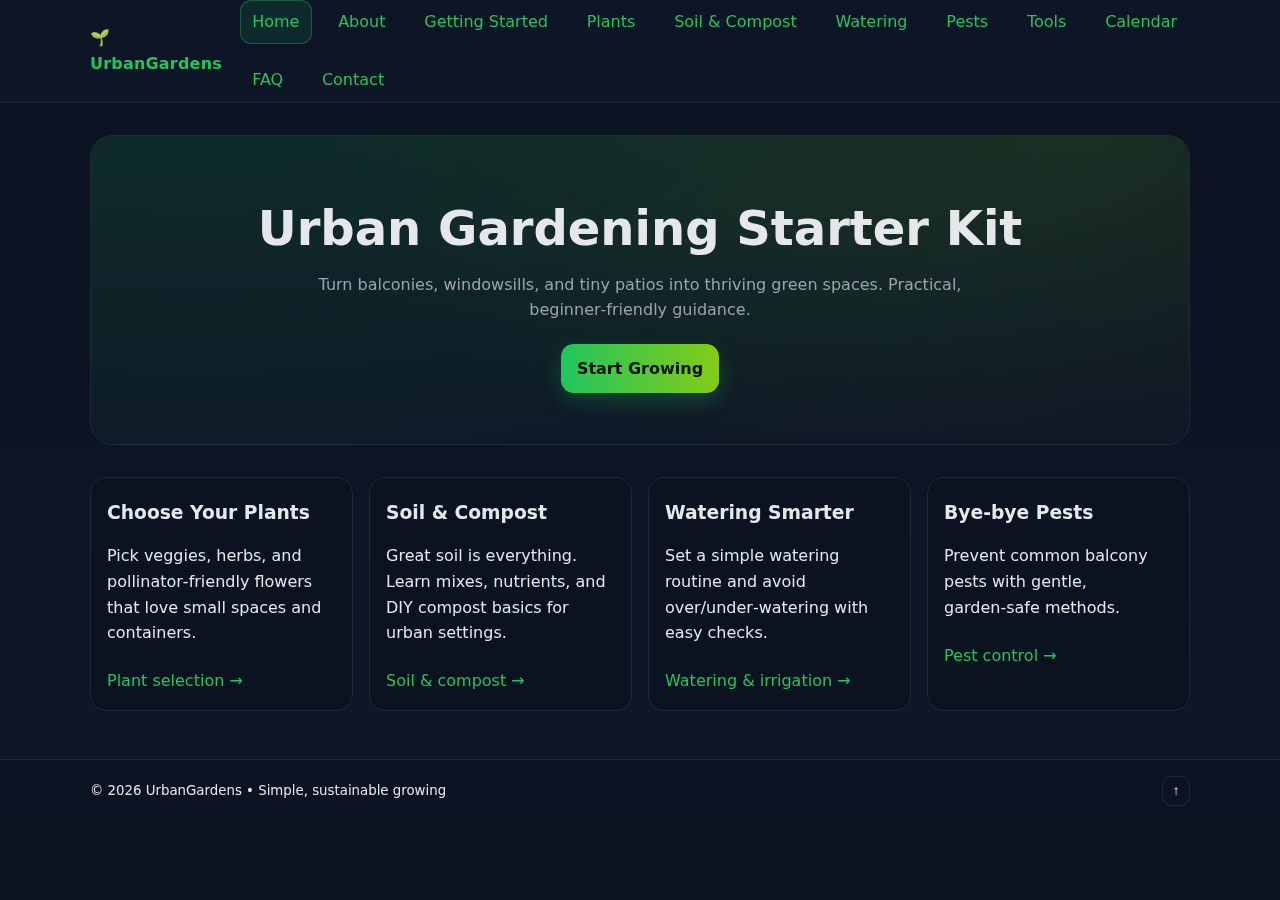
<file: index.html>
<!DOCTYPE html>
<html lang="en">
<head>
  <meta charset="utf-8">
  <meta name="viewport" content="width=device-width, initial-scale=1">
  <meta name="description" content="A clean, beginner-friendly guide to starting an urban garden in small spaces — containers, soil, watering, and pest control.">
  <title>Urban Gardening Starter Kit</title>
  <link rel="stylesheet" href="style.css">
  <script defer src="script.js"></script>
</head>

<body>
  <header class="site-header">
    <div class="container row">
      <a class="logo" href="index.html">🌱 UrbanGardens</a>
      <button class="menu-toggle" aria-label="Toggle menu">☰</button>
      <nav class="nav"><a class="active" href="index.html">Home</a>
      <a href="about.html">About</a>
      <a href="getting-started.html">Getting Started</a>
      <a href="plant-selection.html">Plants</a>
      <a href="soil-and-compost.html">Soil & Compost</a>
      <a href="watering-and-irrigation.html">Watering</a>
      <a href="pest-control.html">Pests</a>
      <a href="tools-and-containers.html">Tools</a>
      <a href="seasonal-calendar.html">Calendar</a>
      <a href="faq.html">FAQ</a>
      <a href="contact.html">Contact</a></nav>
    </div>
  </header>

  <main class="container content">

        <section class="hero">
          <h1>Urban Gardening Starter Kit</h1>
          <p>Turn balconies, windowsills, and tiny patios into thriving green spaces. Practical, beginner‑friendly guidance.</p>
          <a class="btn" href="getting-started.html">Start Growing</a>
        </section>

        <section class="grid">
          <article class="card">
            <h3>Choose Your Plants</h3>
            <p>Pick veggies, herbs, and pollinator‑friendly flowers that love small spaces and containers.</p>
            <a href="plant-selection.html" class="link">Plant selection →</a>
          </article>
          <article class="card">
            <h3>Soil & Compost</h3>
            <p>Great soil is everything. Learn mixes, nutrients, and DIY compost basics for urban settings.</p>
            <a href="soil-and-compost.html" class="link">Soil & compost →</a>
          </article>
          <article class="card">
            <h3>Watering Smarter</h3>
            <p>Set a simple watering routine and avoid over/under‑watering with easy checks.</p>
            <a href="watering-and-irrigation.html" class="link">Watering & irrigation →</a>
          </article>
          <article class="card">
            <h3>Bye‑bye Pests</h3>
            <p>Prevent common balcony pests with gentle, garden‑safe methods.</p>
            <a href="pest-control.html" class="link">Pest control →</a>
          </article>
        </section>

  </main>

  <footer class="site-footer">
    <div class="container row between">
      <small>© <span id="year"></span> UrbanGardens • Simple, sustainable growing</small>
      <button id="toTop" class="to-top" aria-label="Back to top">↑</button>
    </div>
  </footer>
</body>
</html>
</file>
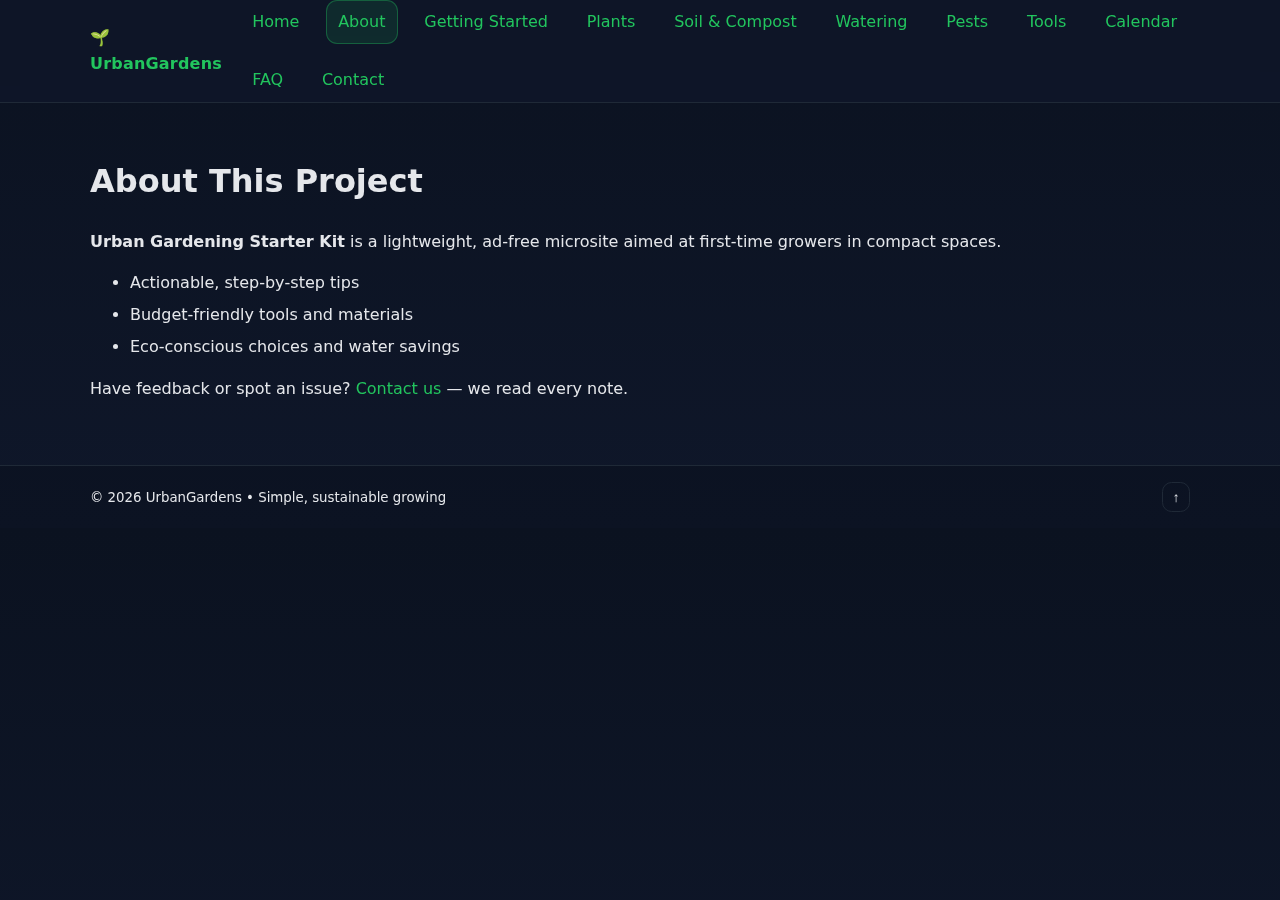
<file: about.html>
<!DOCTYPE html>
<html lang="en">
<head>
  <meta charset="utf-8">
  <meta name="viewport" content="width=device-width, initial-scale=1">
  <meta name="description" content="A clean, beginner-friendly guide to starting an urban garden in small spaces — containers, soil, watering, and pest control.">
  <title>Urban Gardening Starter Kit</title>
  <link rel="stylesheet" href="style.css">
  <script defer src="script.js"></script>
</head>

<body>
  <header class="site-header">
    <div class="container row">
      <a class="logo" href="index.html">🌱 UrbanGardens</a>
      <button class="menu-toggle" aria-label="Toggle menu">☰</button>
      <nav class="nav"><a href="index.html">Home</a>
      <a class="active" href="about.html">About</a>
      <a href="getting-started.html">Getting Started</a>
      <a href="plant-selection.html">Plants</a>
      <a href="soil-and-compost.html">Soil & Compost</a>
      <a href="watering-and-irrigation.html">Watering</a>
      <a href="pest-control.html">Pests</a>
      <a href="tools-and-containers.html">Tools</a>
      <a href="seasonal-calendar.html">Calendar</a>
      <a href="faq.html">FAQ</a>
      <a href="contact.html">Contact</a></nav>
    </div>
  </header>

  <main class="container content">

        <h1>About This Project</h1>
        <p><strong>Urban Gardening Starter Kit</strong> is a lightweight, ad‑free microsite aimed at first‑time growers in compact spaces.</p>
        <ul class="checklist">
          <li>Actionable, step‑by‑step tips</li>
          <li>Budget‑friendly tools and materials</li>
          <li>Eco‑conscious choices and water savings</li>
        </ul>
        <p>Have feedback or spot an issue? <a href="contact.html">Contact us</a> — we read every note.</p>

  </main>

  <footer class="site-footer">
    <div class="container row between">
      <small>© <span id="year"></span> UrbanGardens • Simple, sustainable growing</small>
      <button id="toTop" class="to-top" aria-label="Back to top">↑</button>
    </div>
  </footer>
</body>
</html>
</file>
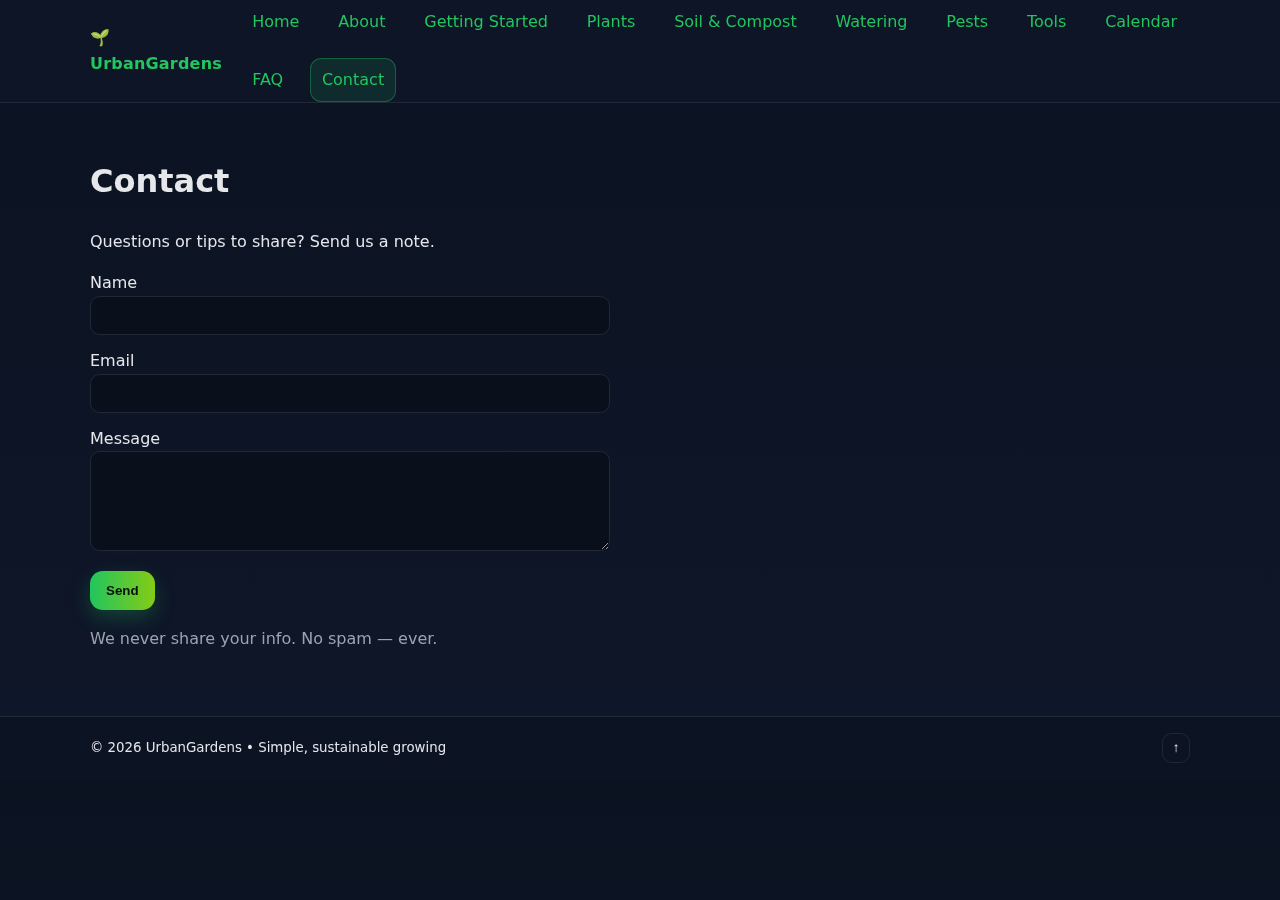
<file: contact.html>
<!DOCTYPE html>
<html lang="en">
<head>
  <meta charset="utf-8">
  <meta name="viewport" content="width=device-width, initial-scale=1">
  <meta name="description" content="A clean, beginner-friendly guide to starting an urban garden in small spaces — containers, soil, watering, and pest control.">
  <title>Urban Gardening Starter Kit</title>
  <link rel="stylesheet" href="style.css">
  <script defer src="script.js"></script>
</head>

<body>
  <header class="site-header">
    <div class="container row">
      <a class="logo" href="index.html">🌱 UrbanGardens</a>
      <button class="menu-toggle" aria-label="Toggle menu">☰</button>
      <nav class="nav"><a href="index.html">Home</a>
      <a href="about.html">About</a>
      <a href="getting-started.html">Getting Started</a>
      <a href="plant-selection.html">Plants</a>
      <a href="soil-and-compost.html">Soil & Compost</a>
      <a href="watering-and-irrigation.html">Watering</a>
      <a href="pest-control.html">Pests</a>
      <a href="tools-and-containers.html">Tools</a>
      <a href="seasonal-calendar.html">Calendar</a>
      <a href="faq.html">FAQ</a>
      <a class="active" href="contact.html">Contact</a></nav>
    </div>
  </header>

  <main class="container content">

        <h1>Contact</h1>
        <p>Questions or tips to share? Send us a note.</p>
        <form id="contactForm" class="form">
          <label>Name <input type="text" name="name" required></label>
          <label>Email <input type="email" name="email" required></label>
          <label>Message <textarea name="message" rows="5" required></textarea></label>
          <button class="btn" type="submit">Send</button>
        </form>
        <p class="muted">We never share your info. No spam — ever.</p>

  </main>

  <footer class="site-footer">
    <div class="container row between">
      <small>© <span id="year"></span> UrbanGardens • Simple, sustainable growing</small>
      <button id="toTop" class="to-top" aria-label="Back to top">↑</button>
    </div>
  </footer>
</body>
</html>
</file>
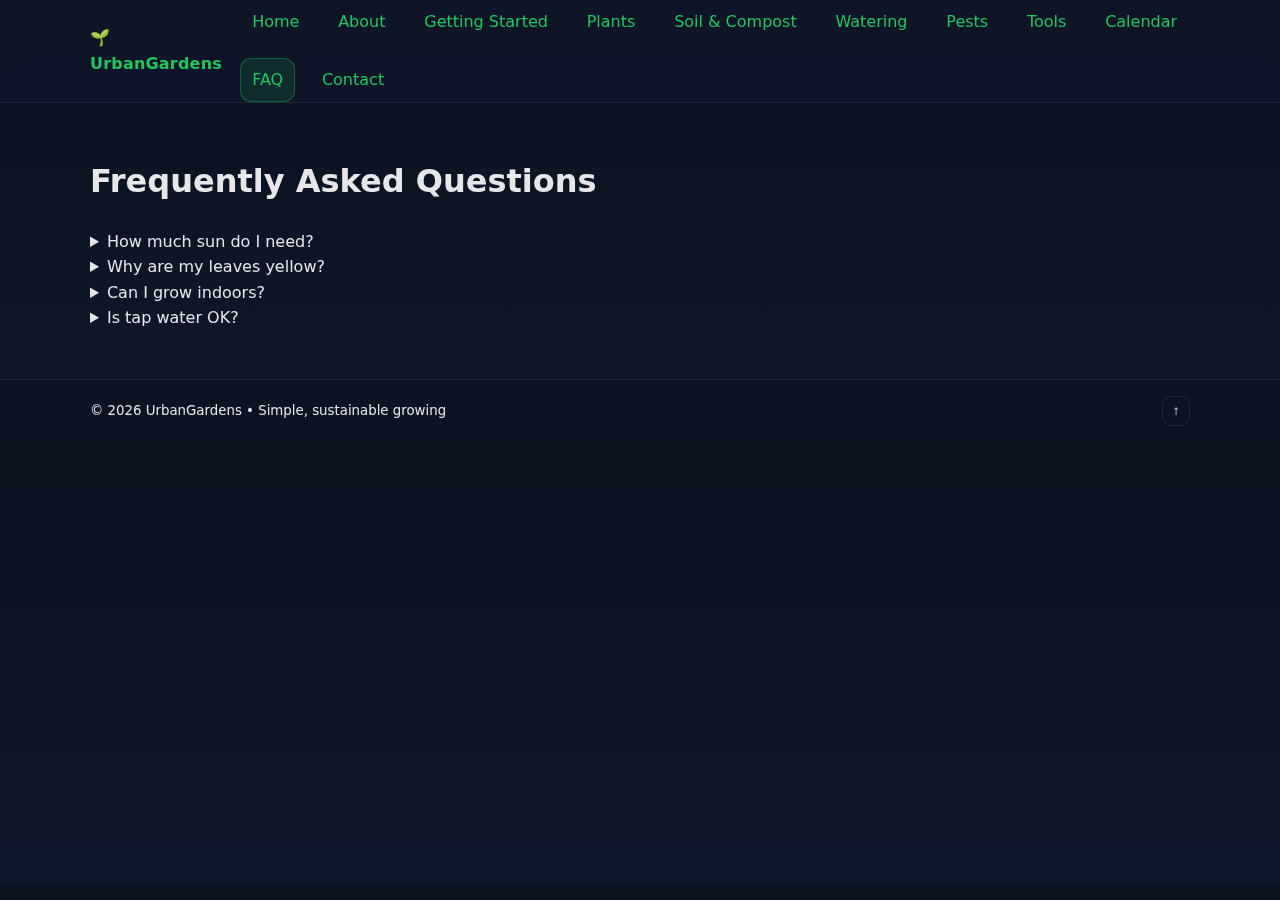
<file: faq.html>
<!DOCTYPE html>
<html lang="en">
<head>
  <meta charset="utf-8">
  <meta name="viewport" content="width=device-width, initial-scale=1">
  <meta name="description" content="A clean, beginner-friendly guide to starting an urban garden in small spaces — containers, soil, watering, and pest control.">
  <title>Urban Gardening Starter Kit</title>
  <link rel="stylesheet" href="style.css">
  <script defer src="script.js"></script>
</head>

<body>
  <header class="site-header">
    <div class="container row">
      <a class="logo" href="index.html">🌱 UrbanGardens</a>
      <button class="menu-toggle" aria-label="Toggle menu">☰</button>
      <nav class="nav"><a href="index.html">Home</a>
      <a href="about.html">About</a>
      <a href="getting-started.html">Getting Started</a>
      <a href="plant-selection.html">Plants</a>
      <a href="soil-and-compost.html">Soil & Compost</a>
      <a href="watering-and-irrigation.html">Watering</a>
      <a href="pest-control.html">Pests</a>
      <a href="tools-and-containers.html">Tools</a>
      <a href="seasonal-calendar.html">Calendar</a>
      <a class="active" href="faq.html">FAQ</a>
      <a href="contact.html">Contact</a></nav>
    </div>
  </header>

  <main class="container content">

        <h1>Frequently Asked Questions</h1>
        <details class="faq"><summary>How much sun do I need?</summary><p>Most edibles want 4–6 hours/day. Leafy greens tolerate less.</p></details>
        <details class="faq"><summary>Why are my leaves yellow?</summary><p>Often over‑watering or nutrient deficiency; check drainage and feed.</p></details>
        <details class="faq"><summary>Can I grow indoors?</summary><p>Yes, with bright windows or a small LED grow light.</p></details>
        <details class="faq"><summary>Is tap water OK?</summary><p>Usually yes. Let water sit to off‑gas chlorine if needed.</p></details>

  </main>

  <footer class="site-footer">
    <div class="container row between">
      <small>© <span id="year"></span> UrbanGardens • Simple, sustainable growing</small>
      <button id="toTop" class="to-top" aria-label="Back to top">↑</button>
    </div>
  </footer>
</body>
</html>
</file>
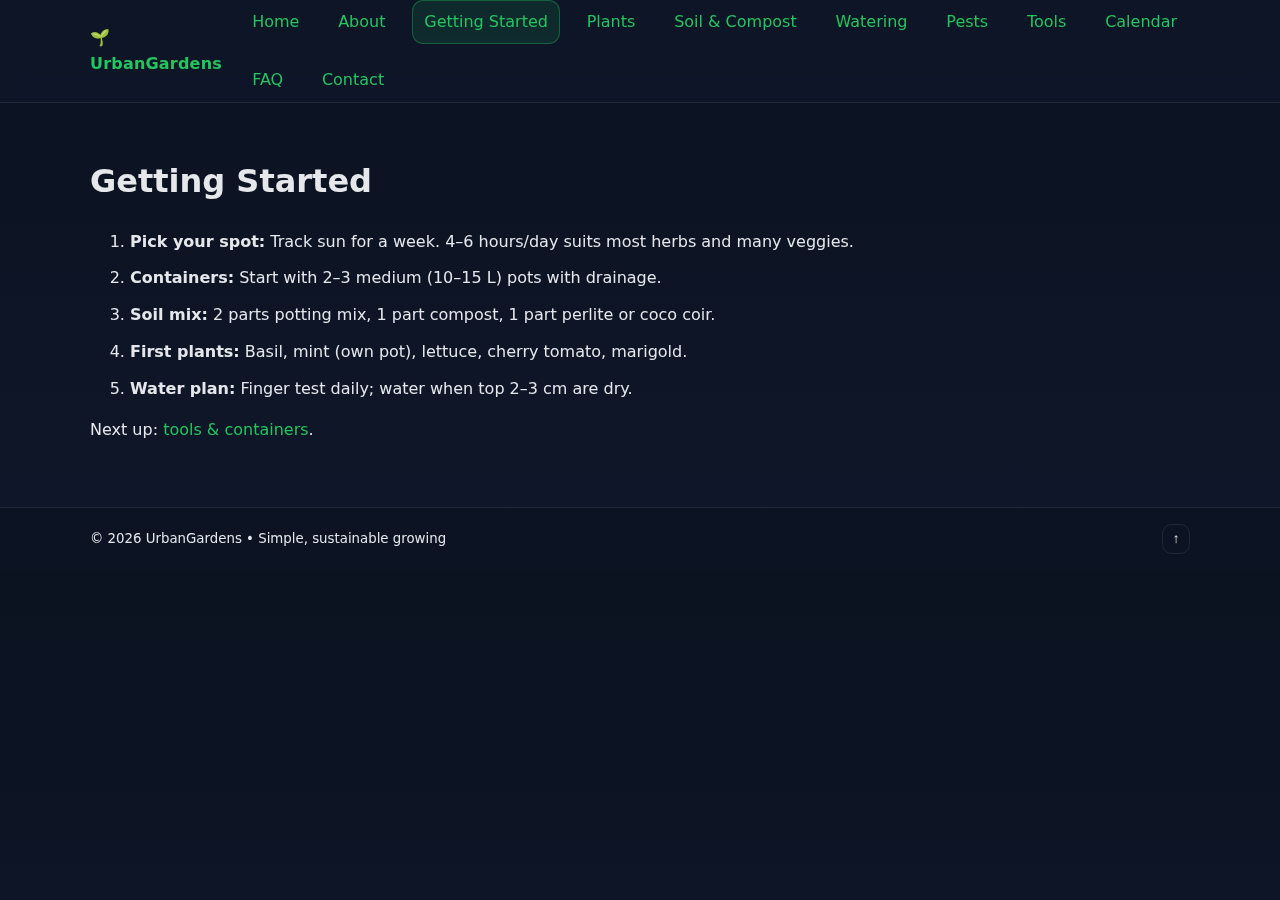
<file: getting-started.html>
<!DOCTYPE html>
<html lang="en">
<head>
  <meta charset="utf-8">
  <meta name="viewport" content="width=device-width, initial-scale=1">
  <meta name="description" content="A clean, beginner-friendly guide to starting an urban garden in small spaces — containers, soil, watering, and pest control.">
  <title>Urban Gardening Starter Kit</title>
  <link rel="stylesheet" href="style.css">
  <script defer src="script.js"></script>
</head>

<body>
  <header class="site-header">
    <div class="container row">
      <a class="logo" href="index.html">🌱 UrbanGardens</a>
      <button class="menu-toggle" aria-label="Toggle menu">☰</button>
      <nav class="nav"><a href="index.html">Home</a>
      <a href="about.html">About</a>
      <a class="active" href="getting-started.html">Getting Started</a>
      <a href="plant-selection.html">Plants</a>
      <a href="soil-and-compost.html">Soil & Compost</a>
      <a href="watering-and-irrigation.html">Watering</a>
      <a href="pest-control.html">Pests</a>
      <a href="tools-and-containers.html">Tools</a>
      <a href="seasonal-calendar.html">Calendar</a>
      <a href="faq.html">FAQ</a>
      <a href="contact.html">Contact</a></nav>
    </div>
  </header>

  <main class="container content">

        <h1>Getting Started</h1>
        <ol class="steps">
          <li><strong>Pick your spot:</strong> Track sun for a week. 4–6 hours/day suits most herbs and many veggies.</li>
          <li><strong>Containers:</strong> Start with 2–3 medium (10–15 L) pots with drainage.</li>
          <li><strong>Soil mix:</strong> 2 parts potting mix, 1 part compost, 1 part perlite or coco coir.</li>
          <li><strong>First plants:</strong> Basil, mint (own pot), lettuce, cherry tomato, marigold.</li>
          <li><strong>Water plan:</strong> Finger test daily; water when top 2–3 cm are dry.</li>
        </ol>
        <p>Next up: <a href="tools-and-containers.html">tools & containers</a>.</p>

  </main>

  <footer class="site-footer">
    <div class="container row between">
      <small>© <span id="year"></span> UrbanGardens • Simple, sustainable growing</small>
      <button id="toTop" class="to-top" aria-label="Back to top">↑</button>
    </div>
  </footer>
</body>
</html>
</file>
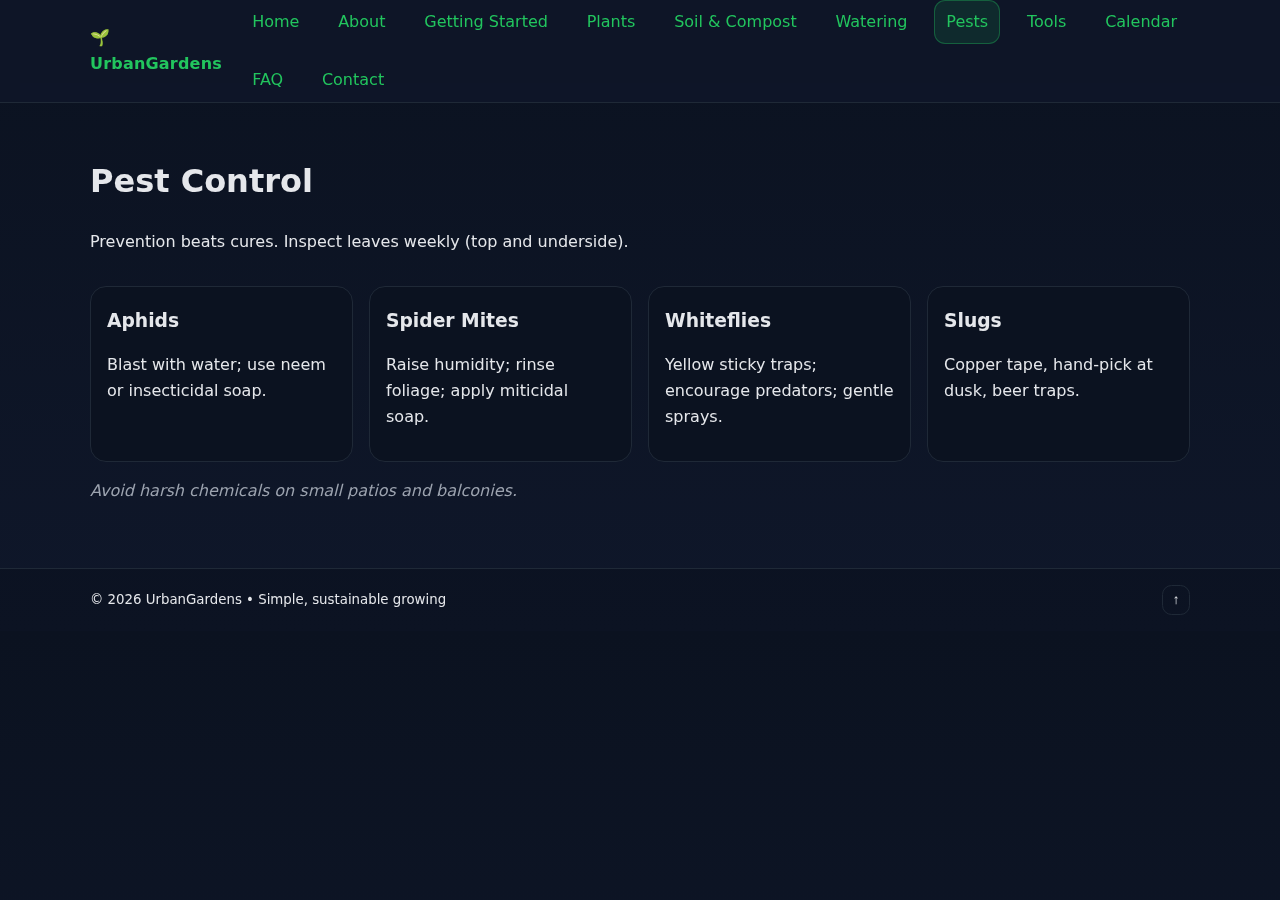
<file: pest-control.html>
<!DOCTYPE html>
<html lang="en">
<head>
  <meta charset="utf-8">
  <meta name="viewport" content="width=device-width, initial-scale=1">
  <meta name="description" content="A clean, beginner-friendly guide to starting an urban garden in small spaces — containers, soil, watering, and pest control.">
  <title>Urban Gardening Starter Kit</title>
  <link rel="stylesheet" href="style.css">
  <script defer src="script.js"></script>
</head>

<body>
  <header class="site-header">
    <div class="container row">
      <a class="logo" href="index.html">🌱 UrbanGardens</a>
      <button class="menu-toggle" aria-label="Toggle menu">☰</button>
      <nav class="nav"><a href="index.html">Home</a>
      <a href="about.html">About</a>
      <a href="getting-started.html">Getting Started</a>
      <a href="plant-selection.html">Plants</a>
      <a href="soil-and-compost.html">Soil & Compost</a>
      <a href="watering-and-irrigation.html">Watering</a>
      <a class="active" href="pest-control.html">Pests</a>
      <a href="tools-and-containers.html">Tools</a>
      <a href="seasonal-calendar.html">Calendar</a>
      <a href="faq.html">FAQ</a>
      <a href="contact.html">Contact</a></nav>
    </div>
  </header>

  <main class="container content">

        <h1>Pest Control</h1>
        <p>Prevention beats cures. Inspect leaves weekly (top and underside).</p>
        <div class="grid two">
          <div class="card"><h3>Aphids</h3><p>Blast with water; use neem or insecticidal soap.</p></div>
          <div class="card"><h3>Spider Mites</h3><p>Raise humidity; rinse foliage; apply miticidal soap.</p></div>
          <div class="card"><h3>Whiteflies</h3><p>Yellow sticky traps; encourage predators; gentle sprays.</p></div>
          <div class="card"><h3>Slugs</h3><p>Copper tape, hand‑pick at dusk, beer traps.</p></div>
        </div>
        <p class="note">Avoid harsh chemicals on small patios and balconies.</p>

  </main>

  <footer class="site-footer">
    <div class="container row between">
      <small>© <span id="year"></span> UrbanGardens • Simple, sustainable growing</small>
      <button id="toTop" class="to-top" aria-label="Back to top">↑</button>
    </div>
  </footer>
</body>
</html>
</file>
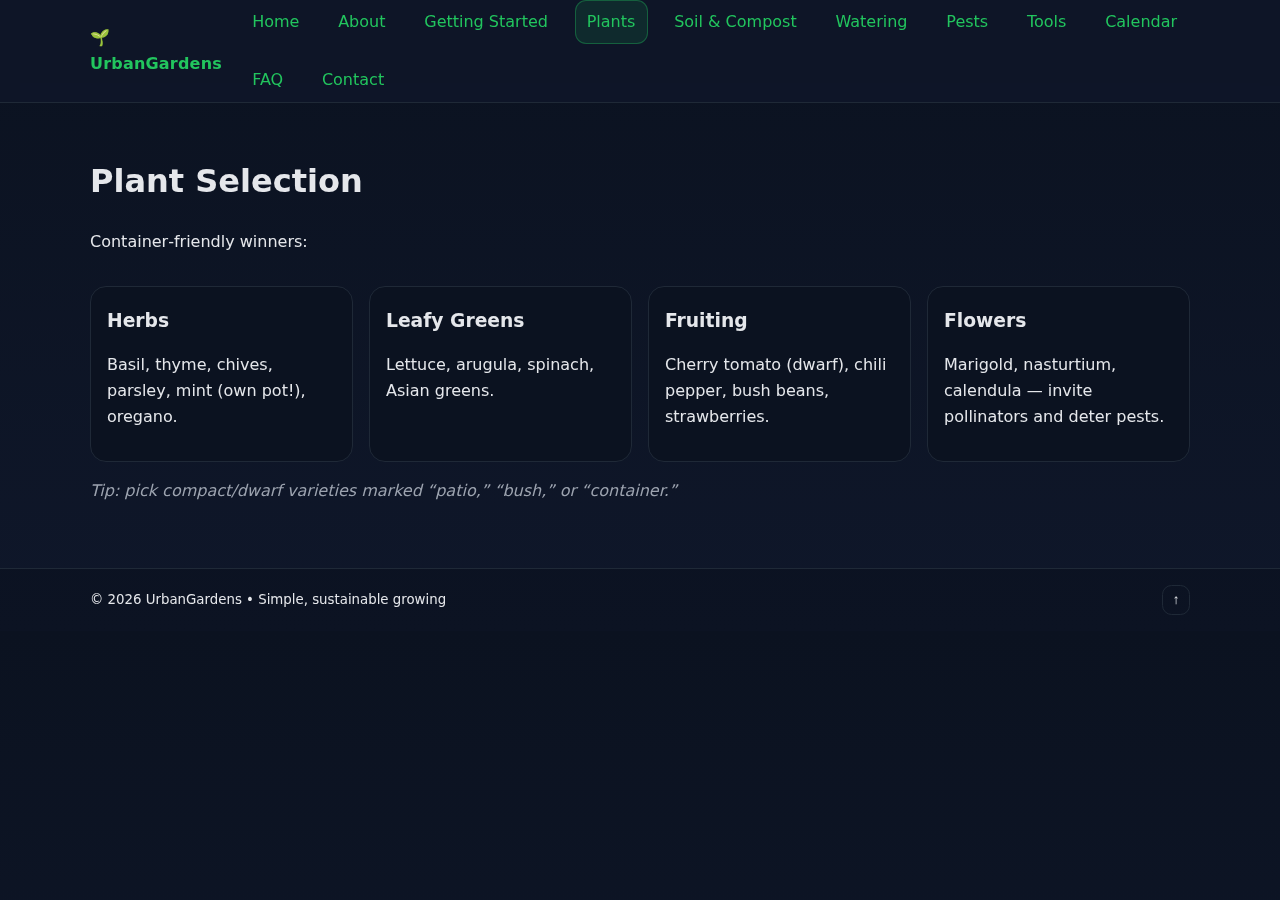
<file: plant-selection.html>
<!DOCTYPE html>
<html lang="en">
<head>
  <meta charset="utf-8">
  <meta name="viewport" content="width=device-width, initial-scale=1">
  <meta name="description" content="A clean, beginner-friendly guide to starting an urban garden in small spaces — containers, soil, watering, and pest control.">
  <title>Urban Gardening Starter Kit</title>
  <link rel="stylesheet" href="style.css">
  <script defer src="script.js"></script>
</head>

<body>
  <header class="site-header">
    <div class="container row">
      <a class="logo" href="index.html">🌱 UrbanGardens</a>
      <button class="menu-toggle" aria-label="Toggle menu">☰</button>
      <nav class="nav"><a href="index.html">Home</a>
      <a href="about.html">About</a>
      <a href="getting-started.html">Getting Started</a>
      <a class="active" href="plant-selection.html">Plants</a>
      <a href="soil-and-compost.html">Soil & Compost</a>
      <a href="watering-and-irrigation.html">Watering</a>
      <a href="pest-control.html">Pests</a>
      <a href="tools-and-containers.html">Tools</a>
      <a href="seasonal-calendar.html">Calendar</a>
      <a href="faq.html">FAQ</a>
      <a href="contact.html">Contact</a></nav>
    </div>
  </header>

  <main class="container content">

        <h1>Plant Selection</h1>
        <p>Container‑friendly winners:</p>
        <div class="grid two">
          <div class="card"><h3>Herbs</h3><p>Basil, thyme, chives, parsley, mint (own pot!), oregano.</p></div>
          <div class="card"><h3>Leafy Greens</h3><p>Lettuce, arugula, spinach, Asian greens.</p></div>
          <div class="card"><h3>Fruiting</h3><p>Cherry tomato (dwarf), chili pepper, bush beans, strawberries.</p></div>
          <div class="card"><h3>Flowers</h3><p>Marigold, nasturtium, calendula — invite pollinators and deter pests.</p></div>
        </div>
        <p class="note">Tip: pick compact/dwarf varieties marked “patio,” “bush,” or “container.”</p>

  </main>

  <footer class="site-footer">
    <div class="container row between">
      <small>© <span id="year"></span> UrbanGardens • Simple, sustainable growing</small>
      <button id="toTop" class="to-top" aria-label="Back to top">↑</button>
    </div>
  </footer>
</body>
</html>
</file>
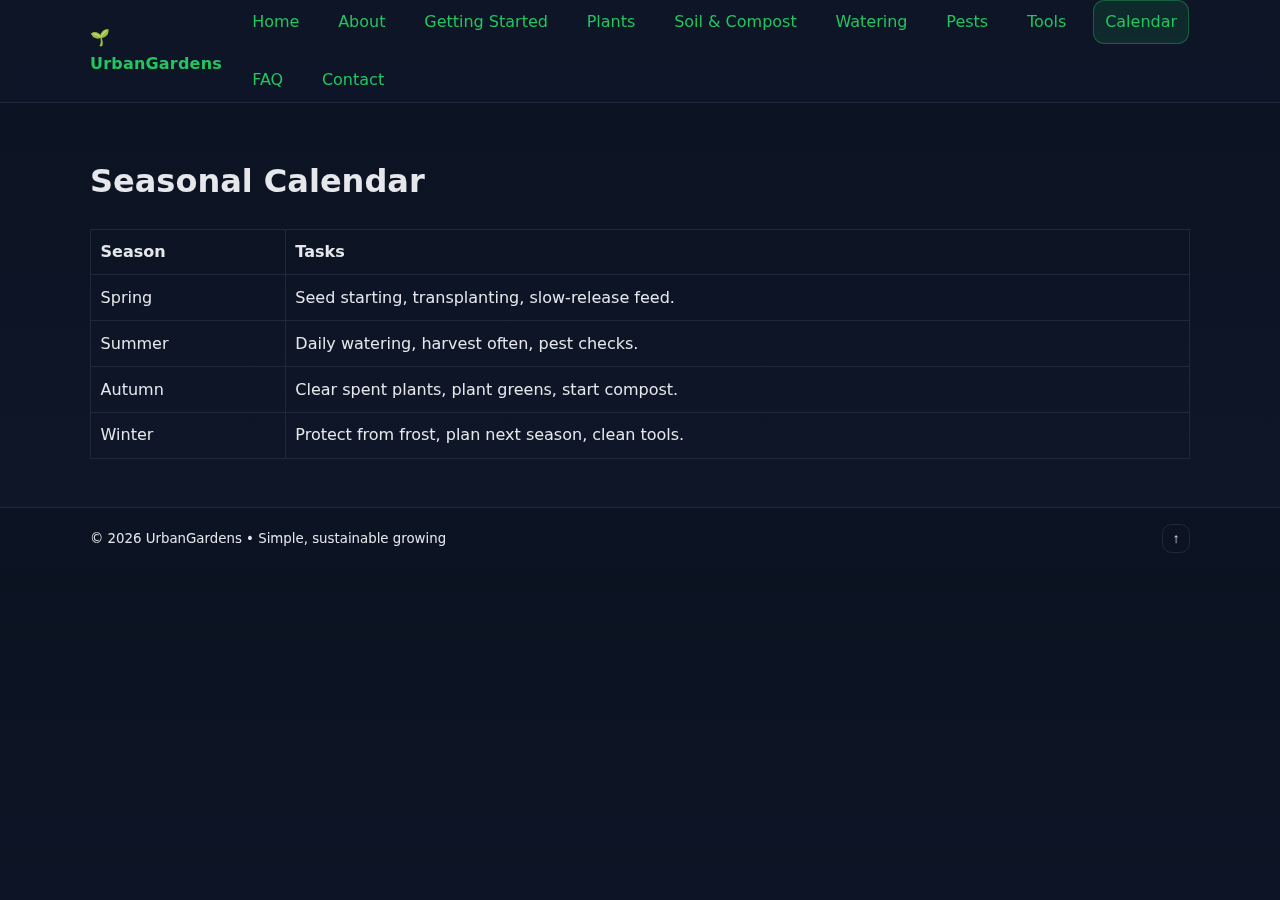
<file: seasonal-calendar.html>
<!DOCTYPE html>
<html lang="en">
<head>
  <meta charset="utf-8">
  <meta name="viewport" content="width=device-width, initial-scale=1">
  <meta name="description" content="A clean, beginner-friendly guide to starting an urban garden in small spaces — containers, soil, watering, and pest control.">
  <title>Urban Gardening Starter Kit</title>
  <link rel="stylesheet" href="style.css">
  <script defer src="script.js"></script>
</head>

<body>
  <header class="site-header">
    <div class="container row">
      <a class="logo" href="index.html">🌱 UrbanGardens</a>
      <button class="menu-toggle" aria-label="Toggle menu">☰</button>
      <nav class="nav"><a href="index.html">Home</a>
      <a href="about.html">About</a>
      <a href="getting-started.html">Getting Started</a>
      <a href="plant-selection.html">Plants</a>
      <a href="soil-and-compost.html">Soil & Compost</a>
      <a href="watering-and-irrigation.html">Watering</a>
      <a href="pest-control.html">Pests</a>
      <a href="tools-and-containers.html">Tools</a>
      <a class="active" href="seasonal-calendar.html">Calendar</a>
      <a href="faq.html">FAQ</a>
      <a href="contact.html">Contact</a></nav>
    </div>
  </header>

  <main class="container content">

        <h1>Seasonal Calendar</h1>
        <table class="table">
          <thead><tr><th>Season</th><th>Tasks</th></tr></thead>
          <tbody>
            <tr><td>Spring</td><td>Seed starting, transplanting, slow‑release feed.</td></tr>
            <tr><td>Summer</td><td>Daily watering, harvest often, pest checks.</td></tr>
            <tr><td>Autumn</td><td>Clear spent plants, plant greens, start compost.</td></tr>
            <tr><td>Winter</td><td>Protect from frost, plan next season, clean tools.</td></tr>
          </tbody>
        </table>

  </main>

  <footer class="site-footer">
    <div class="container row between">
      <small>© <span id="year"></span> UrbanGardens • Simple, sustainable growing</small>
      <button id="toTop" class="to-top" aria-label="Back to top">↑</button>
    </div>
  </footer>
</body>
</html>
</file>
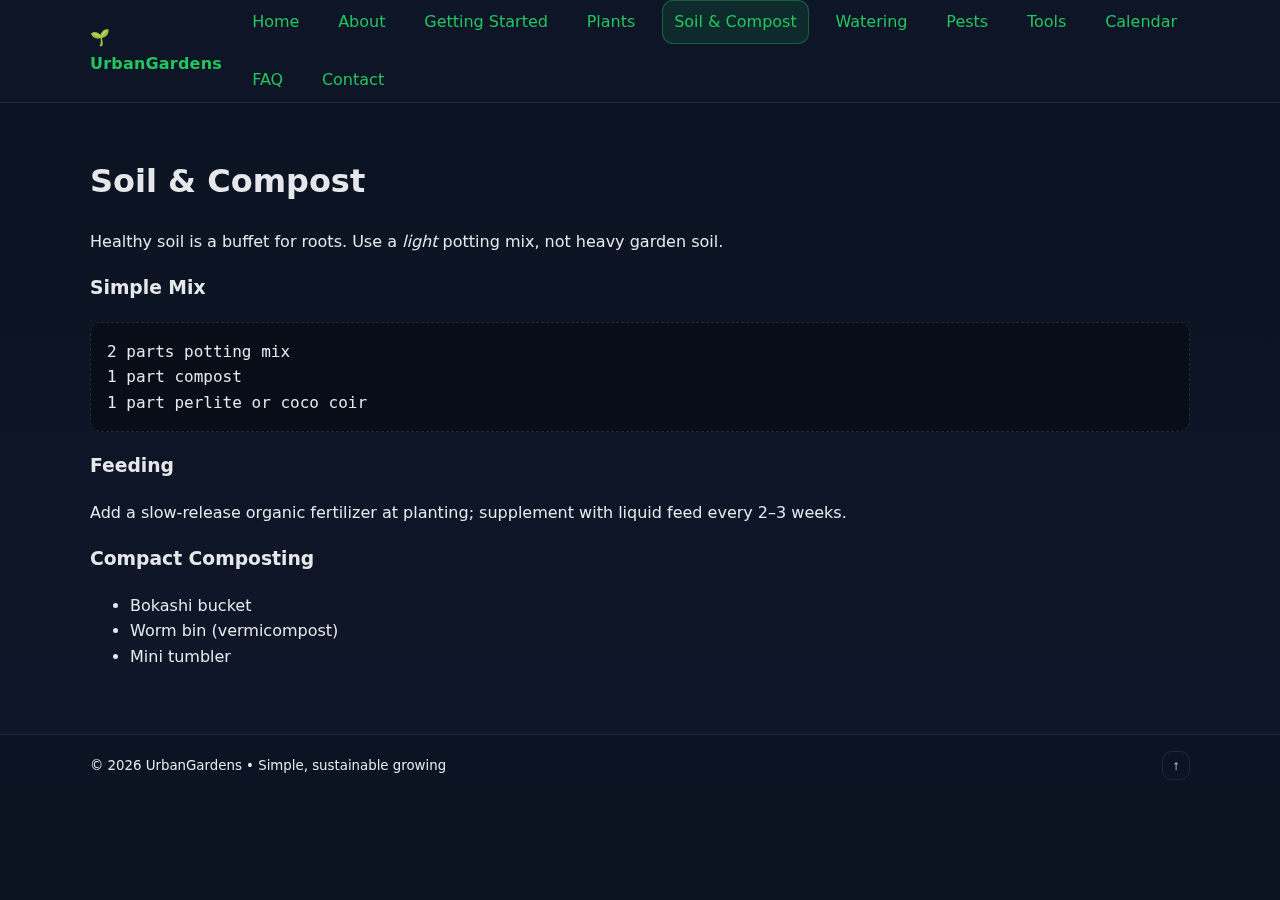
<file: soil-and-compost.html>
<!DOCTYPE html>
<html lang="en">
<head>
  <meta charset="utf-8">
  <meta name="viewport" content="width=device-width, initial-scale=1">
  <meta name="description" content="A clean, beginner-friendly guide to starting an urban garden in small spaces — containers, soil, watering, and pest control.">
  <title>Urban Gardening Starter Kit</title>
  <link rel="stylesheet" href="style.css">
  <script defer src="script.js"></script>
</head>

<body>
  <header class="site-header">
    <div class="container row">
      <a class="logo" href="index.html">🌱 UrbanGardens</a>
      <button class="menu-toggle" aria-label="Toggle menu">☰</button>
      <nav class="nav"><a href="index.html">Home</a>
      <a href="about.html">About</a>
      <a href="getting-started.html">Getting Started</a>
      <a href="plant-selection.html">Plants</a>
      <a class="active" href="soil-and-compost.html">Soil & Compost</a>
      <a href="watering-and-irrigation.html">Watering</a>
      <a href="pest-control.html">Pests</a>
      <a href="tools-and-containers.html">Tools</a>
      <a href="seasonal-calendar.html">Calendar</a>
      <a href="faq.html">FAQ</a>
      <a href="contact.html">Contact</a></nav>
    </div>
  </header>

  <main class="container content">

        <h1>Soil & Compost</h1>
        <p>Healthy soil is a buffet for roots. Use a <em>light</em> potting mix, not heavy garden soil.</p>
        <h3>Simple Mix</h3>
        <pre class="code">2 parts potting mix
1 part compost
1 part perlite or coco coir</pre>
        <h3>Feeding</h3>
        <p>Add a slow‑release organic fertilizer at planting; supplement with liquid feed every 2–3 weeks.</p>
        <h3>Compact Composting</h3>
        <ul>
          <li>Bokashi bucket</li>
          <li>Worm bin (vermicompost)</li>
          <li>Mini tumbler</li>
        </ul>

  </main>

  <footer class="site-footer">
    <div class="container row between">
      <small>© <span id="year"></span> UrbanGardens • Simple, sustainable growing</small>
      <button id="toTop" class="to-top" aria-label="Back to top">↑</button>
    </div>
  </footer>
</body>
</html>
</file>
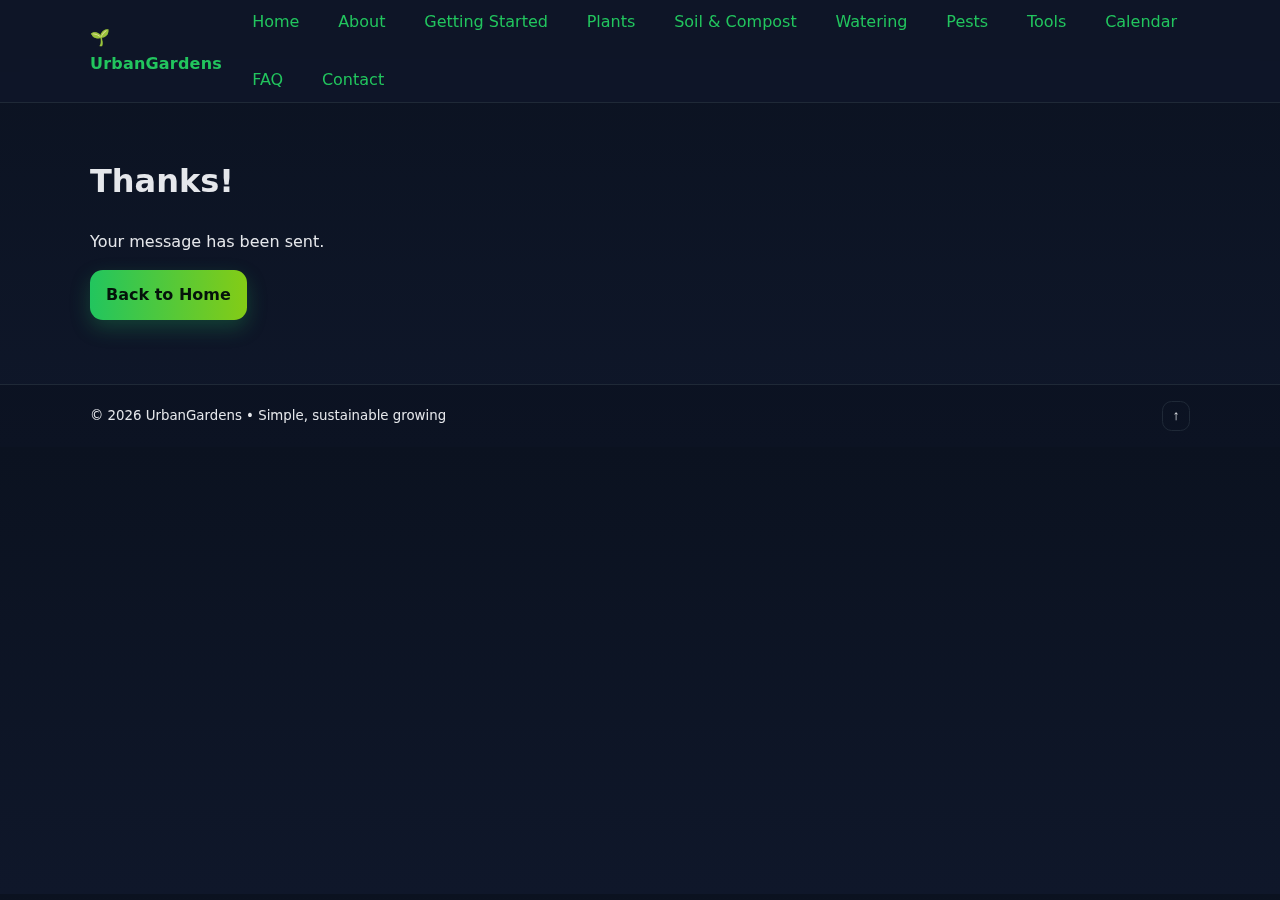
<file: thanks.html>
<!DOCTYPE html>
<html lang="en">
<head>
  <meta charset="utf-8">
  <meta name="viewport" content="width=device-width, initial-scale=1">
  <meta name="description" content="A clean, beginner-friendly guide to starting an urban garden in small spaces — containers, soil, watering, and pest control.">
  <title>Urban Gardening Starter Kit</title>
  <link rel="stylesheet" href="style.css">
  <script defer src="script.js"></script>
</head>

<body>
  <header class="site-header">
    <div class="container row">
      <a class="logo" href="index.html">🌱 UrbanGardens</a>
      <button class="menu-toggle" aria-label="Toggle menu">☰</button>
      <nav class="nav"><a href="index.html">Home</a>
      <a href="about.html">About</a>
      <a href="getting-started.html">Getting Started</a>
      <a href="plant-selection.html">Plants</a>
      <a href="soil-and-compost.html">Soil & Compost</a>
      <a href="watering-and-irrigation.html">Watering</a>
      <a href="pest-control.html">Pests</a>
      <a href="tools-and-containers.html">Tools</a>
      <a href="seasonal-calendar.html">Calendar</a>
      <a href="faq.html">FAQ</a>
      <a href="contact.html">Contact</a></nav>
    </div>
  </header>

  <main class="container content">

        <h1>Thanks!</h1>
        <p id="thanksMessage">Your message has been sent.</p>
        <p><a class="btn" href="index.html">Back to Home</a></p>

  </main>

  <footer class="site-footer">
    <div class="container row between">
      <small>© <span id="year"></span> UrbanGardens • Simple, sustainable growing</small>
      <button id="toTop" class="to-top" aria-label="Back to top">↑</button>
    </div>
  </footer>
</body>
</html>
</file>
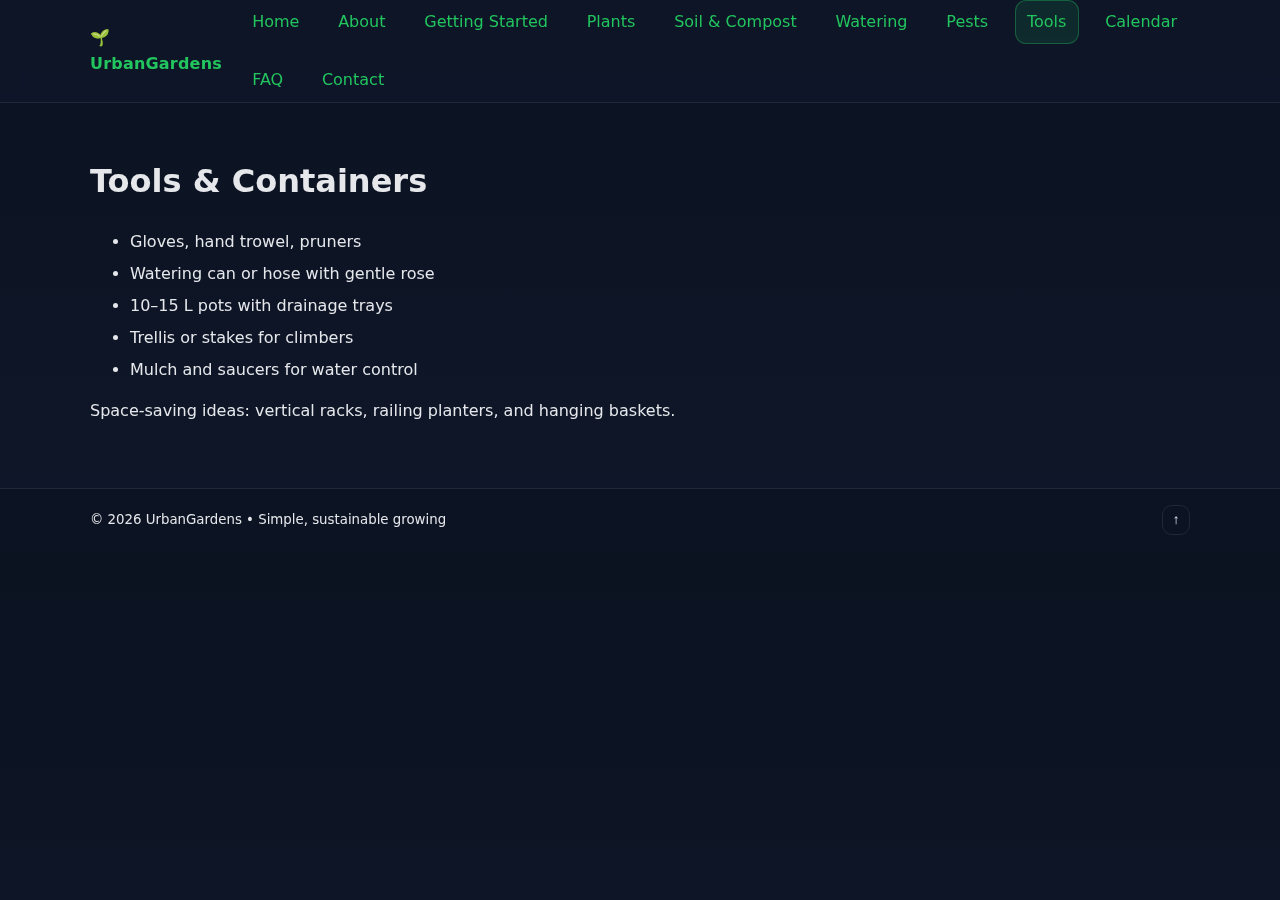
<file: tools-and-containers.html>
<!DOCTYPE html>
<html lang="en">
<head>
  <meta charset="utf-8">
  <meta name="viewport" content="width=device-width, initial-scale=1">
  <meta name="description" content="A clean, beginner-friendly guide to starting an urban garden in small spaces — containers, soil, watering, and pest control.">
  <title>Urban Gardening Starter Kit</title>
  <link rel="stylesheet" href="style.css">
  <script defer src="script.js"></script>
</head>

<body>
  <header class="site-header">
    <div class="container row">
      <a class="logo" href="index.html">🌱 UrbanGardens</a>
      <button class="menu-toggle" aria-label="Toggle menu">☰</button>
      <nav class="nav"><a href="index.html">Home</a>
      <a href="about.html">About</a>
      <a href="getting-started.html">Getting Started</a>
      <a href="plant-selection.html">Plants</a>
      <a href="soil-and-compost.html">Soil & Compost</a>
      <a href="watering-and-irrigation.html">Watering</a>
      <a href="pest-control.html">Pests</a>
      <a class="active" href="tools-and-containers.html">Tools</a>
      <a href="seasonal-calendar.html">Calendar</a>
      <a href="faq.html">FAQ</a>
      <a href="contact.html">Contact</a></nav>
    </div>
  </header>

  <main class="container content">

        <h1>Tools & Containers</h1>
        <ul class="checklist">
          <li>Gloves, hand trowel, pruners</li>
          <li>Watering can or hose with gentle rose</li>
          <li>10–15 L pots with drainage trays</li>
          <li>Trellis or stakes for climbers</li>
          <li>Mulch and saucers for water control</li>
        </ul>
        <p>Space‑saving ideas: vertical racks, railing planters, and hanging baskets.</p>

  </main>

  <footer class="site-footer">
    <div class="container row between">
      <small>© <span id="year"></span> UrbanGardens • Simple, sustainable growing</small>
      <button id="toTop" class="to-top" aria-label="Back to top">↑</button>
    </div>
  </footer>
</body>
</html>
</file>
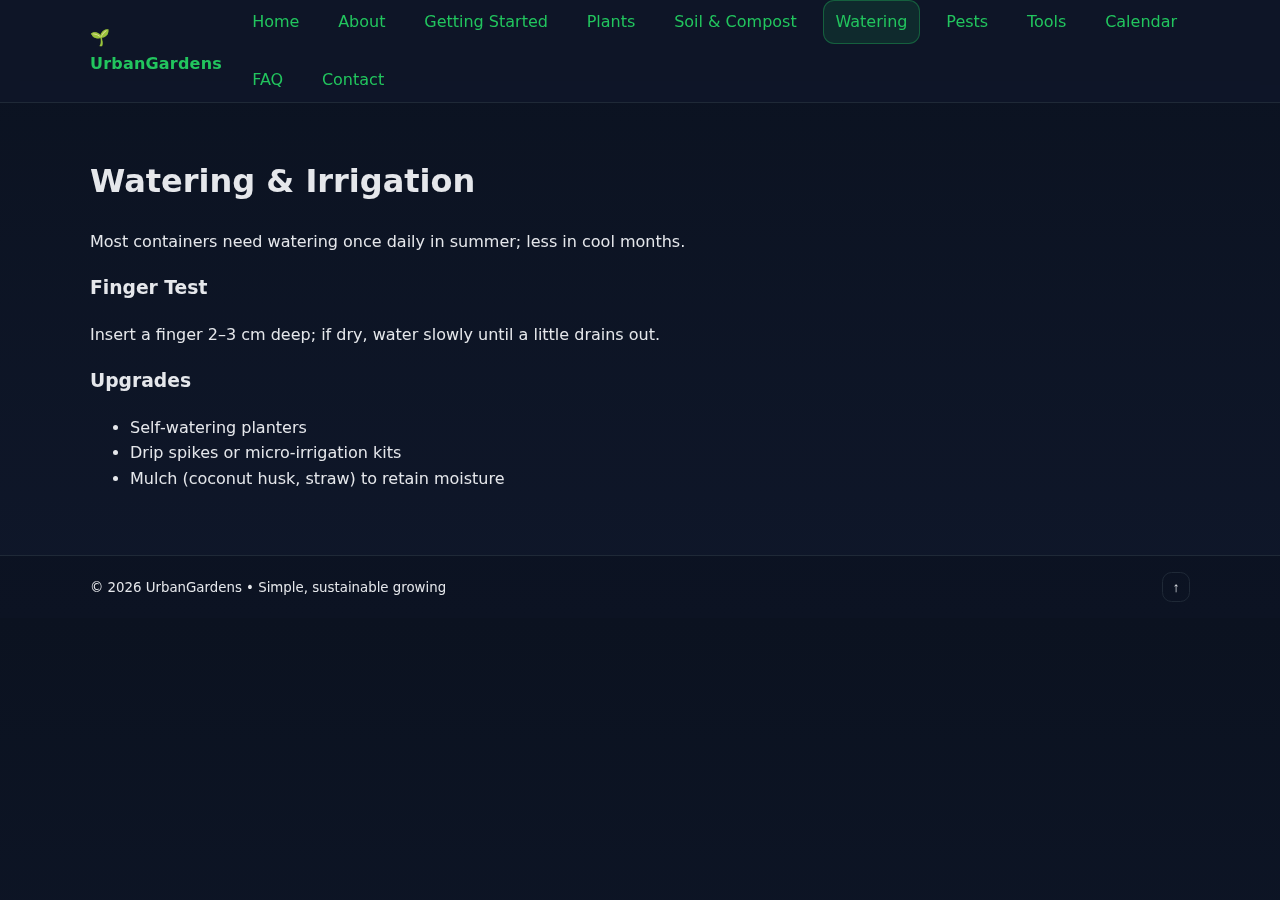
<file: watering-and-irrigation.html>
<!DOCTYPE html>
<html lang="en">
<head>
  <meta charset="utf-8">
  <meta name="viewport" content="width=device-width, initial-scale=1">
  <meta name="description" content="A clean, beginner-friendly guide to starting an urban garden in small spaces — containers, soil, watering, and pest control.">
  <title>Urban Gardening Starter Kit</title>
  <link rel="stylesheet" href="style.css">
  <script defer src="script.js"></script>
</head>

<body>
  <header class="site-header">
    <div class="container row">
      <a class="logo" href="index.html">🌱 UrbanGardens</a>
      <button class="menu-toggle" aria-label="Toggle menu">☰</button>
      <nav class="nav"><a href="index.html">Home</a>
      <a href="about.html">About</a>
      <a href="getting-started.html">Getting Started</a>
      <a href="plant-selection.html">Plants</a>
      <a href="soil-and-compost.html">Soil & Compost</a>
      <a class="active" href="watering-and-irrigation.html">Watering</a>
      <a href="pest-control.html">Pests</a>
      <a href="tools-and-containers.html">Tools</a>
      <a href="seasonal-calendar.html">Calendar</a>
      <a href="faq.html">FAQ</a>
      <a href="contact.html">Contact</a></nav>
    </div>
  </header>

  <main class="container content">

        <h1>Watering & Irrigation</h1>
        <p>Most containers need watering once daily in summer; less in cool months.</p>
        <h3>Finger Test</h3>
        <p>Insert a finger 2–3 cm deep; if dry, water slowly until a little drains out.</p>
        <h3>Upgrades</h3>
        <ul>
          <li>Self‑watering planters</li>
          <li>Drip spikes or micro‑irrigation kits</li>
          <li>Mulch (coconut husk, straw) to retain moisture</li>
        </ul>

  </main>

  <footer class="site-footer">
    <div class="container row between">
      <small>© <span id="year"></span> UrbanGardens • Simple, sustainable growing</small>
      <button id="toTop" class="to-top" aria-label="Back to top">↑</button>
    </div>
  </footer>
</body>
</html>
</file>
<file: style.css>
:root{
  --bg:#0f172a;
  --panel:#111827;
  --text:#e5e7eb;
  --muted:#9ca3af;
  --brand:#22c55e;
  --brand-2:#84cc16;
  --card:#0b1220;
  --border:#1f2937;
}
*{box-sizing:border-box}
html,body{margin:0;padding:0;background:linear-gradient(180deg,#0b1220,#0f172a);color:var(--text);font:16px/1.6 system-ui,-apple-system,Segoe UI,Roboto,Ubuntu,Cantarell,'Helvetica Neue',Arial}
a{color:var(--brand);text-decoration:none}
a:hover{text-decoration:underline}
.container{width:min(1100px,92%);margin-inline:auto}
.row{display:flex;gap:1rem;align-items:center}
.between{justify-content:space-between}
.site-header{position:sticky;top:0;backdrop-filter:saturate(1.2) blur(8px);background:rgba(15,23,42,.7);border-bottom:1px solid var(--border);z-index:10}
.logo{font-weight:800;letter-spacing:.2px}
.nav{margin-left:auto;display:flex;gap:.9rem;flex-wrap:wrap}
.nav a{padding:.5rem .7rem;border-radius:.7rem;border:1px solid transparent}
.nav a:hover{background:rgba(255,255,255,.03);border-color:var(--border)}
.nav a.active{background:rgba(34,197,94,.12);border-color:rgba(34,197,94,.35)}
.menu-toggle{display:none;background:transparent;border:1px solid var(--border);color:var(--text);padding:.4rem .6rem;border-radius:.6rem}
.content{padding:2rem 0 3rem}
.hero{padding:3.2rem 2rem;border:1px solid var(--border);background:radial-gradient(1200px 450px at 10% -10%,rgba(34,197,94,.15),transparent),radial-gradient(800px 350px at 90% 0,rgba(132,204,22,.12),transparent);border-radius:1.4rem;text-align:center}
.hero h1{font-size:clamp(1.8rem,4.2vw,3rem);margin:.2rem 0 .2rem}
.hero p{color:var(--muted);max-width:65ch;margin:.3rem auto 1.3rem}
.btn{display:inline-block;background:linear-gradient(90deg,var(--brand),var(--brand-2));color:#04120a;padding:.75rem 1rem;border-radius:.8rem;font-weight:700;border:none;cursor:pointer;box-shadow:0 8px 20px rgba(34,197,94,.25)}
.btn:hover{filter:saturate(1.1)}
.grid{margin-top:2rem;display:grid;grid-template-columns:repeat(auto-fit,minmax(230px,1fr));gap:1rem}
.grid.two{grid-template-columns:repeat(auto-fit,minmax(260px,1fr))}
.card{background:var(--card);border:1px solid var(--border);border-radius:1rem;padding:1rem}
.card h3{margin:.2rem 0 .4rem}
.link{display:inline-block;margin-top:.4rem}
.checklist li{margin:.4rem 0}
.steps li{margin:.7rem 0}
.table{width:100%;border-collapse:collapse;border:1px solid var(--border)}
.table th,.table td{border:1px solid var(--border);padding:.6rem;text-align:left}
.note{color:var(--muted);font-style:italic}
.form{display:grid;gap:.8rem;max-width:520px}
.form input,.form textarea{width:100%;padding:.7rem;border-radius:.6rem;background:#0a0f1c;border:1px solid var(--border);color:var(--text)}
.form .btn{justify-self:start}
.muted{color:var(--muted)}
.site-footer{border-top:1px solid var(--border);padding:1rem 0;background:rgba(0,0,0,.15)}
.to-top{background:transparent;color:var(--text);border:1px solid var(--border);border-radius:.6rem;padding:.4rem .6rem;cursor:pointer}
.code{display:block;background:#080d18;border:1px dashed var(--border);border-radius:.7rem;padding:1rem;white-space:pre-wrap}
@media (max-width: 860px){
  .nav{display:none}
  .nav.open{display:flex;flex-direction:column;width:100%}
  .menu-toggle{display:block;margin-left:auto}
}
</file>
